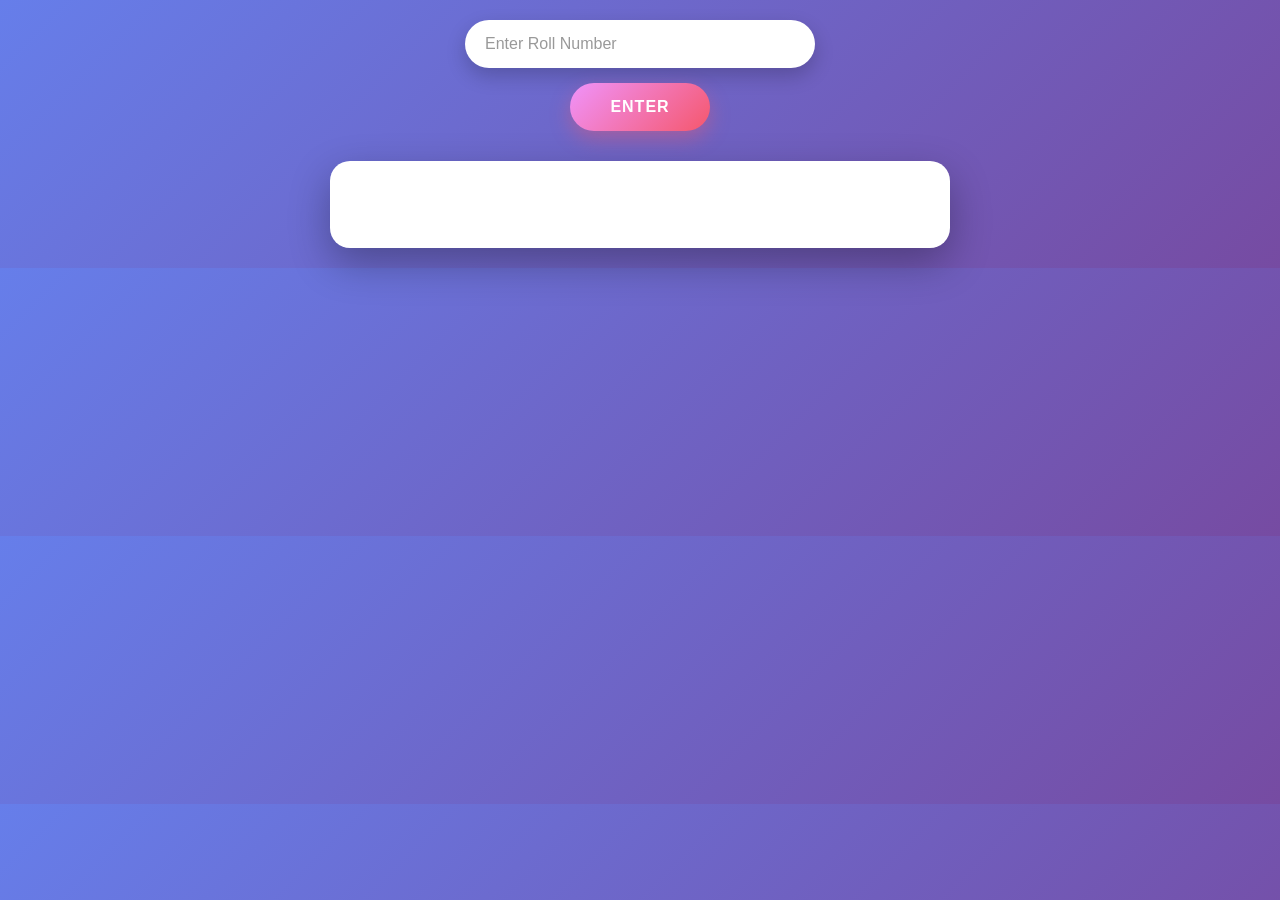
<file: index.html>
<!DOCTYPE html>
 <html lang="en">
 <head>
     <meta charset="UTF-8">
   <meta name="viewport" content="width=device-width, initial-scale=1.0">
    <title> Student Management System</title>
     <link rel="stylesheet" href="style.css"> 

</head>
<body>
    
   <input type="number" id="inputRoll" placeholder="Enter Roll Number"> 
   <button onclick="SearchRoll()" >Enter</button>
   <div class="main">
   <div class="StudentData">
        
    </div>
   <div class="Result"> </div>
   </div>



    <script src="script.js"></script>
 </body>
 </html>
</file>
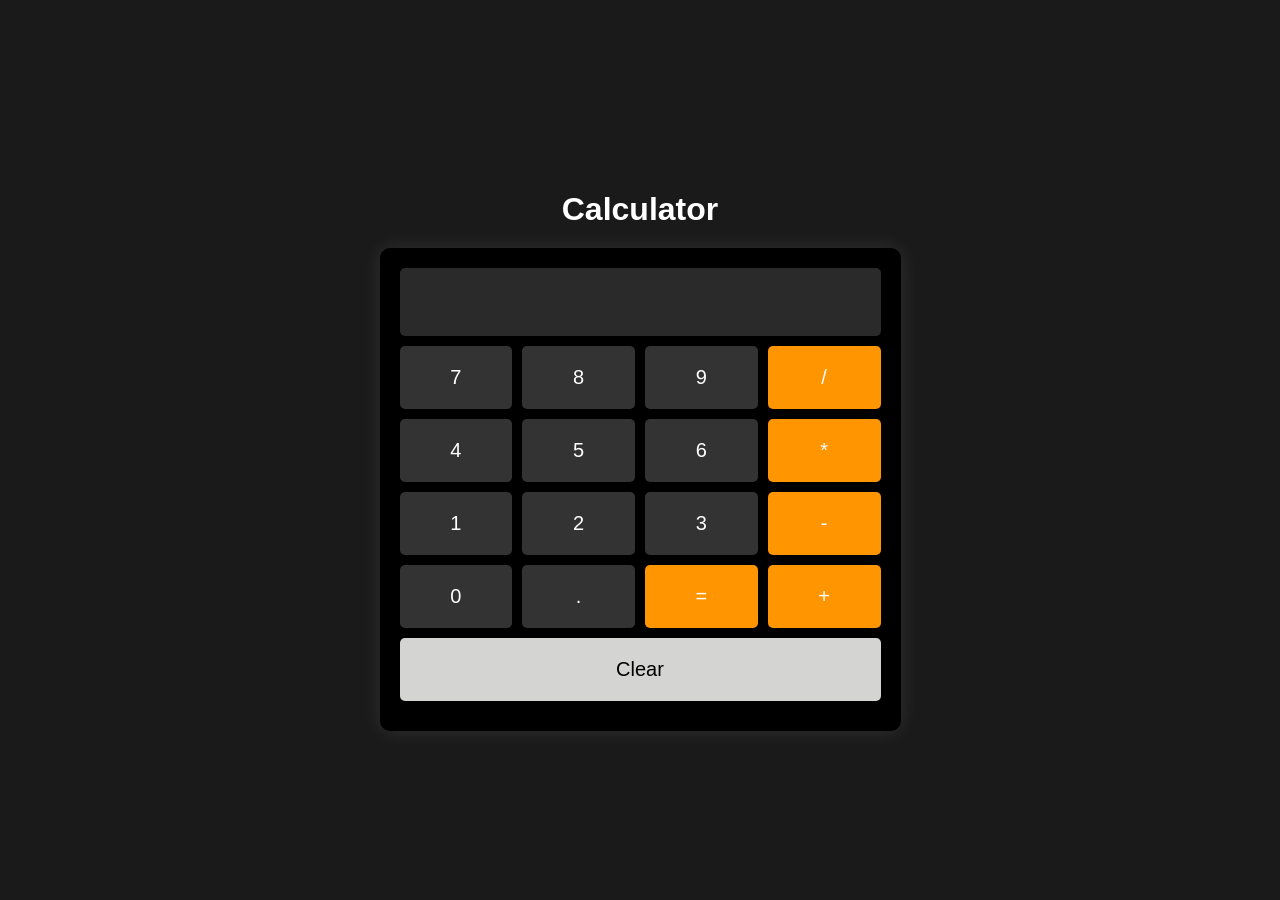
<file: Calculator/index.html>
<!DOCTYPE html>
<html lang="en">
<head>
    <meta charset="UTF-8">
    <meta name="viewport" content="width=device-width, initial-scale=1.0">
    <title>Calculator</title>
    <style>
        body {
            background-color: #1a1a1a;
            display: flex;
            flex-direction: column;
            align-items: center;
            justify-content: center;
            min-height: 100vh;
            margin: 0;
            font-family: Arial, sans-serif;
        }

        h1 {
            color: #ffffff;
            margin-bottom: 20px;
        }

        .calculator {
            background-color: #000000;
            padding: 20px;
            border-radius: 10px;
            box-shadow: 0 0 20px rgba(255, 255, 255, 0.1);
        }

        input {
            width: 100%;
            padding: 20px;
            font-size: 24px;
            text-align: right;
            border: none;
            background-color: #2a2a2a;
            color: #ffffff;
            border-radius: 5px;
            margin-bottom: 10px;
            box-sizing: border-box;
        }

        .button-row {
            display: flex;
            gap: 10px;
            margin-bottom: 10px;
        }

        button {
            flex: 1;
            padding: 20px;
            font-size: 20px;
            border: none;
            background-color: #333333;
            color: #ffffff;
            border-radius: 5px;
            cursor: pointer;
            transition: background-color 0.2s;
        }

        button:active {
            background-color: #1a1a1a;
        }

        .operator {
            background-color: #ff9500;
        }

        .operator:active {
            background-color: #cc7700;
        }

        .equal {
            background-color: #ff9500;
        }

        .equal:active {
            background-color: #cc7700;
        }

        .clear {
            background-color: #d4d4d2;
            color: #000000;
        }

        .clear:active {
            background-color: #a6a6a6;
        }
    </style>
</head>
<body>
    <h1>Calculator</h1>
    <div class="calculator">
        <div>
            <input type="text" size="30">
        </div>
        <div class="button-row">
            <button onclick="document.querySelector('input').value+='7'">7</button>
            <button onclick="document.querySelector('input').value+='8'">8</button>
            <button onclick="document.querySelector('input').value+='9'">9</button>
            <button class="operator" onclick="document.querySelector('input').value+='/'">/</button>
        </div>
        <div class="button-row">
            <button onclick="document.querySelector('input').value+='4'">4</button>
            <button onclick="document.querySelector('input').value+='5'">5</button>
            <button onclick="document.querySelector('input').value+='6'">6</button>
            <button class="operator" onclick="document.querySelector('input').value+='*'">*</button>
        </div>
        <div class="button-row">
            <button onclick="document.querySelector('input').value+='1'">1</button>
            <button onclick="document.querySelector('input').value+='2'">2</button>
            <button onclick="document.querySelector('input').value+='3'">3</button>
            <button class="operator" onclick="document.querySelector('input').value+='-'">-</button>
        </div>
        <div class="button-row">
            <button onclick="document.querySelector('input').value+='0'">0</button>
            <button onclick="document.querySelector('input').value+='.'">.</button>
            <button class="equal" onclick="document.querySelector('input').value = eval(document.querySelector('input').value)">=</button>
            <button class="operator" onclick="document.querySelector('input').value+='+'">+</button>
        </div>
        <div class="button-row">
            <button class="clear" onclick="document.querySelector('input').value=''">Clear</button>
        </div>
    </div>
</body>
</html>
</file>
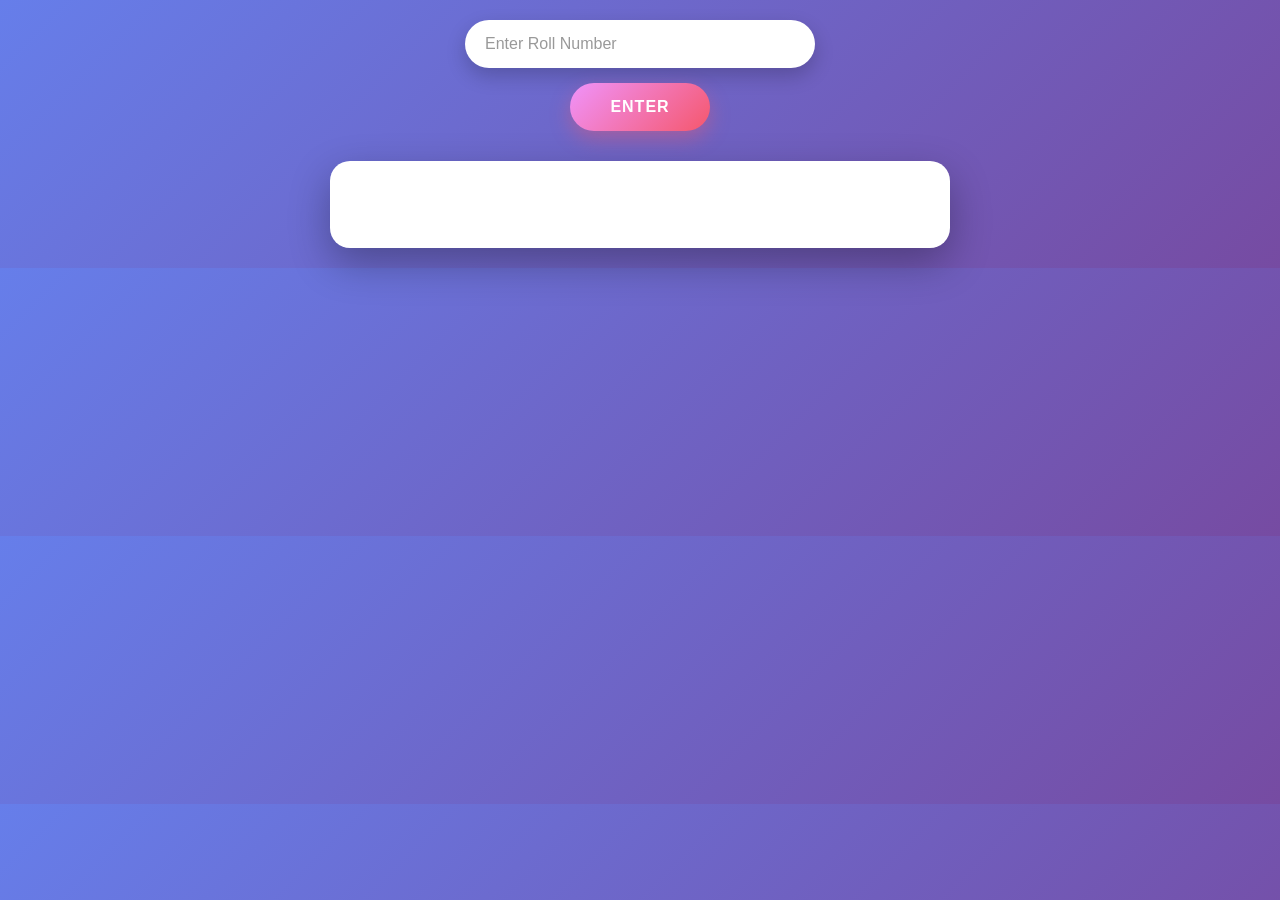
<file: Student-MS/index.html>
<!DOCTYPE html>
 <html lang="en">
 <head>
     <meta charset="UTF-8">
   <meta name="viewport" content="width=device-width, initial-scale=1.0">
    <title> Student Management System</title>
     <link rel="stylesheet" href="style.css"> 

</head>
<body>
    
   <input type="number" id="inputRoll" placeholder="Enter Roll Number"> 
   <button onclick="SearchRoll()" >Enter</button>
   <div class="main">
   <div class="StudentData">
        
    </div>
   <div class="Result"> </div>
   </div>



    <script src="script.js"></script>
 </body>
 </html>
</file>
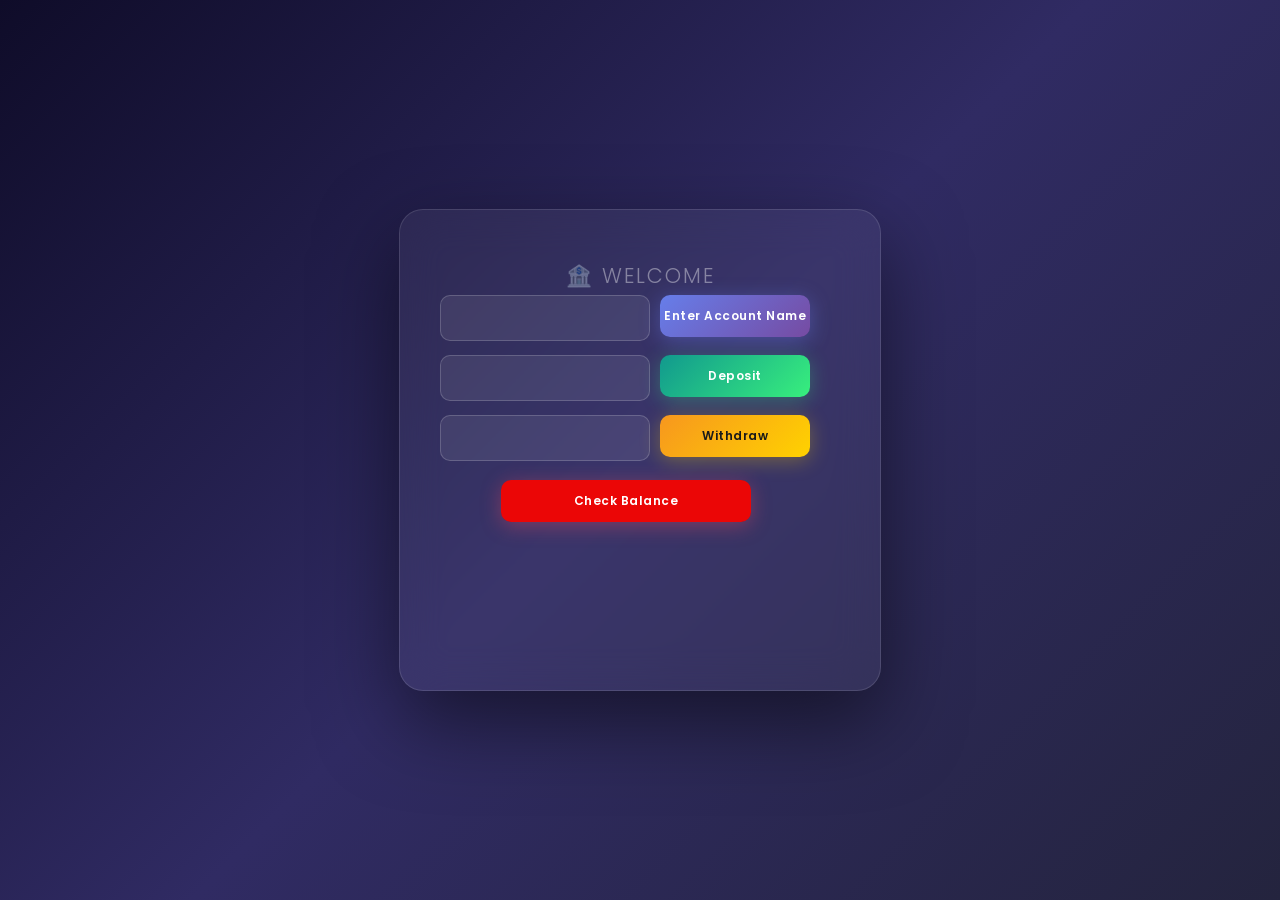
<file: Bank-MS/bank.html>
<!DOCTYPE html>
<html lang="en">
<head>
    <meta charset="UTF-8">
    <meta name="viewport" content="width=device-width, initial-scale=1.0">
    <title>Bank</title>
    <link rel="stylesheet" href="bank.css">
</head>
<body>
    
  <input type="text" name="" id="inputName">
  <button onclick="enterName()" class="btn">Enter Account Name</button>

    <input type="number" id="inputDeposit"> 
    <button onclick="Deposit()" >Deposit</button>

    <input type="number" name="" id="inputWithdraw"> 
    <button onclick="withdraw()">Withdraw</button>
    
    <button onclick="checkBalance()" >Check Balance</button>

    <div class="box">
      <p id="error"></p>
      <h1></h1>
    </div>
    
    <p id="statement"></p>

    <script src="bank.js"></script>
</body>
</html>
</file>
<file: style.css>
* {
    margin: 0;
    padding: 0;
    box-sizing: border-box;
}

body {
    font-family: 'Segoe UI', Tahoma, Geneva, Verdana, sans-serif;
    background: linear-gradient(135deg, #667eea 0%, #764ba2 100%);
    display: flex;
    flex-direction: column;
    align-items: center;
    justify-content: center;
    padding: 20px;
}

/* Search Input Section */
input[type="number"] {
    width: 100%;
    max-width: 350px;
    padding: 15px 20px;
    font-size: 16px;
    border: none;
    border-radius: 50px;
    outline: none;
    box-shadow: 0 8px 20px rgba(0, 0, 0, 0.2);
    margin-bottom: 15px;
    background: white;
    transition: all 0.3s ease;
}

input[type="number"]:focus {
    box-shadow: 0 10px 30px rgba(0, 0, 0, 0.3);
    transform: translateY(-2px);
}

input[type="number"]::placeholder {
    color: #999;
}

/* Search Button */
 button {
    padding: 15px 40px;
    font-size: 16px;
    font-weight: 600;
    color: white;
    background: linear-gradient(135deg, #f093fb 0%, #f5576c 100%);
    border: none;
    border-radius: 50px;
    cursor: pointer;
    box-shadow: 0 8px 20px rgba(245, 87, 108, 0.4);
    transition: all 0.3s ease;
    margin-bottom: 30px;
    text-transform: uppercase;
    letter-spacing: 1px;
}

button:hover {
    transform: translateY(-3px);
    box-shadow: 0 12px 30px rgba(245, 87, 108, 0.5);
}

button:active {
    transform: translateY(-1px);
}

.main{
    width: 50%;
    height: auto;
}

/* Student Data Container */
.StudentData {
    background: white;
    padding: 7%;
    border-radius: 20px;
    box-shadow: 0 15px 40px rgba(0, 0, 0, 0.3);
    width: 100%;
    height: auto;
    animation: fadeIn 0.5s ease;
}

/* Marks Display Paragraphs */
.StudentData p {
    font-size: 18px;
    padding: 12px 20px;
    margin: 10px 0;
    background: linear-gradient(135deg, #e0e7ff 0%, #f3e7ff 100%);
    border-radius: 12px;
    border-left: 4px solid #667eea;
    color: #333;
    font-weight: 500;
    transition: all 0.3s ease;
}

.StudentData p:hover {
    transform: translateX(5px);
    box-shadow: 0 5px 15px rgba(102, 126, 234, 0.2);
}

/* Action Buttons inside StudentData */
.StudentData button {
    padding: 12px 25px;
    margin: 10px 5px;
    font-size: 14px;
    font-weight: 600;
    color: white;
    background: linear-gradient(135deg, #667eea 0%, #764ba2 100%);
    border: none;
    border-radius: 25px;
    cursor: pointer;
    box-shadow: 0 5px 15px rgba(102, 126, 234, 0.3);
    transition: all 0.3s ease;
    text-transform: uppercase;
    letter-spacing: 0.5px;
    display: inline-block;
}

.reset{
     padding: 12px 25px;
    margin-left: 40%;
    margin-top: 10px;
    font-size: 14px;
    font-weight: 600;
    color: white;
    background: linear-gradient(135deg, #667eea 0%, #764ba2 100%);
    border: none;
    border-radius: 25px;
    cursor: pointer;
    box-shadow: 0 5px 15px rgba(102, 126, 234, 0.3);
    transition: all 0.3s ease;
    text-transform: uppercase;
    letter-spacing: 0.5px;
    display: inline-block;
}

.StudentData button:hover {
    transform: translateY(-2px);
    box-shadow: 0 8px 20px rgba(102, 126, 234, 0.4);
    background: linear-gradient(135deg, #764ba2 0%, #667eea 100%);
}

.StudentData button:active {
    transform: translateY(0);
}
</file>
<file: Student-MS/style.css>
* {
    margin: 0;
    padding: 0;
    box-sizing: border-box;
}

body {
    font-family: 'Segoe UI', Tahoma, Geneva, Verdana, sans-serif;
    background: linear-gradient(135deg, #667eea 0%, #764ba2 100%);
    display: flex;
    flex-direction: column;
    align-items: center;
    justify-content: center;
    padding: 20px;
}

/* Search Input Section */
input[type="number"] {
    width: 100%;
    max-width: 350px;
    padding: 15px 20px;
    font-size: 16px;
    border: none;
    border-radius: 50px;
    outline: none;
    box-shadow: 0 8px 20px rgba(0, 0, 0, 0.2);
    margin-bottom: 15px;
    background: white;
    transition: all 0.3s ease;
}

input[type="number"]:focus {
    box-shadow: 0 10px 30px rgba(0, 0, 0, 0.3);
    transform: translateY(-2px);
}

input[type="number"]::placeholder {
    color: #999;
}

/* Search Button */
 button {
    padding: 15px 40px;
    font-size: 16px;
    font-weight: 600;
    color: white;
    background: linear-gradient(135deg, #f093fb 0%, #f5576c 100%);
    border: none;
    border-radius: 50px;
    cursor: pointer;
    box-shadow: 0 8px 20px rgba(245, 87, 108, 0.4);
    transition: all 0.3s ease;
    margin-bottom: 30px;
    text-transform: uppercase;
    letter-spacing: 1px;
}

button:hover {
    transform: translateY(-3px);
    box-shadow: 0 12px 30px rgba(245, 87, 108, 0.5);
}

button:active {
    transform: translateY(-1px);
}

.main{
    width: 50%;
    height: auto;
}

/* Student Data Container */
.StudentData {
    background: white;
    padding: 7%;
    border-radius: 20px;
    box-shadow: 0 15px 40px rgba(0, 0, 0, 0.3);
    width: 100%;
    height: auto;
    animation: fadeIn 0.5s ease;
}

/* Marks Display Paragraphs */
.StudentData p {
    font-size: 18px;
    padding: 12px 20px;
    margin: 10px 0;
    background: linear-gradient(135deg, #e0e7ff 0%, #f3e7ff 100%);
    border-radius: 12px;
    border-left: 4px solid #667eea;
    color: #333;
    font-weight: 500;
    transition: all 0.3s ease;
}

.StudentData p:hover {
    transform: translateX(5px);
    box-shadow: 0 5px 15px rgba(102, 126, 234, 0.2);
}

/* Action Buttons inside StudentData */
.StudentData button {
    padding: 12px 25px;
    margin: 10px 5px;
    font-size: 14px;
    font-weight: 600;
    color: white;
    background: linear-gradient(135deg, #667eea 0%, #764ba2 100%);
    border: none;
    border-radius: 25px;
    cursor: pointer;
    box-shadow: 0 5px 15px rgba(102, 126, 234, 0.3);
    transition: all 0.3s ease;
    text-transform: uppercase;
    letter-spacing: 0.5px;
    display: inline-block;
}

.reset{
     padding: 12px 25px;
    margin-left: 40%;
    margin-top: 10px;
    font-size: 14px;
    font-weight: 600;
    color: white;
    background: linear-gradient(135deg, #667eea 0%, #764ba2 100%);
    border: none;
    border-radius: 25px;
    cursor: pointer;
    box-shadow: 0 5px 15px rgba(102, 126, 234, 0.3);
    transition: all 0.3s ease;
    text-transform: uppercase;
    letter-spacing: 0.5px;
    display: inline-block;
}

.StudentData button:hover {
    transform: translateY(-2px);
    box-shadow: 0 8px 20px rgba(102, 126, 234, 0.4);
    background: linear-gradient(135deg, #764ba2 0%, #667eea 100%);
}

.StudentData button:active {
    transform: translateY(0);
}
</file>
<file: Bank-MS/bank.css>
@import url('https://fonts.googleapis.com/css2?family=Poppins:wght@300;400;500;600;700&display=swap'); 

* {
  box-sizing: border-box;
  margin: 0;
  padding: 0;
}

body {
  font-family: 'Poppins', sans-serif;
  min-height: 100vh;
  background: linear-gradient(135deg, #0f0c29, #302b63, #24243e);
  display: flex;
  align-items: center;
  justify-content: center;
}
body::before {
  content: '';
  position: fixed;
  top: 50%;
  left: 50%;
  transform: translate(-50%, -50%);
  width: 480px;
  max-width: 95vw;
  height: 480px;
  background: rgba(255, 255, 255, 0.05);
  backdrop-filter: blur(20px);
  border-radius: 24px;
  border: 1px solid rgba(255, 255, 255, 0.12);
  box-shadow: 0 30px 80px rgba(0, 0, 0, 0.5);
  z-index: 0;
}

body > * {
  position: relative;
  z-index: 1;
}

/* ── TITLE ── */
h1 {
  position: fixed;
  top: 50%;
  left: 50%;
  transform: translate(-50%, -195px);
  width: 420px;
  text-align: center;
  font-size: 1.6rem;
  font-weight: 700;
  color: white;
  letter-spacing: 3px;
  text-transform: uppercase;
  min-height: 40px;
  z-index: 2;
}
.box:has(#error:not(:empty)) h1:empty::before {
  content: '';
}
#error{
  position: fixed;
  top: 48%;
  left: 49%;
  transform: translate(-50%, -195px);
  text-align: center;
  font-size: 1.6rem;
  color:white;
  z-index: 2;
  color: rgb(230, 57, 70);              
  padding: 10px 14px;
  font-family: Arial, sans-serif;

}

/* show state */
 #error.show {
   opacity: 1;
  transform: translateY(0); 
} 

h1:empty::before {
  content: '🏦 Welcome';
  font-size: 1.3rem;
  opacity: 0.4;
  font-weight: 300;
  letter-spacing: 2px;
}
#inputName,
#inputDeposit,
#inputWithdraw {
  position: fixed;
  left: 50%;
  z-index: 2;
  transform: translateX(-200px);
  width: 210px;
  padding: 12px 16px;
  background: rgba(255,255,255,0.08);
  border: 1.5px solid rgba(255,255,255,0.18);
  border-radius: 10px;
  color: #fff;
  font-family: 'Poppins', sans-serif;
  font-size: 13px;
  outline: none;
  transition: border-color 0.3s, background 0.3s;
}

#inputName       { top: 50%; margin-top: -155px; }
#inputDeposit    { top: 50%; margin-top: -95px;  }
#inputWithdraw   { top: 50%; margin-top: -35px;  }

#inputName:focus,
#inputDeposit:focus,
#inputWithdraw:focus {
  border-color: #a78bfa;
  background: rgba(167,139,250,0.1);
}

input[type="number"]::-webkit-inner-spin-button,
input[type="number"]::-webkit-outer-spin-button { -webkit-appearance: none; }

/* ── BUTTONS ── */
button {
  position: fixed;
  left: 50%;
  z-index: 2;
  transform: translateX(20px);
  width: 150px;
  padding: 12px 0;
  border: none;
  border-radius: 10px;
  font-family: 'Poppins', sans-serif;
  font-size: 12px;
  font-weight: 600;
  letter-spacing: 0.5px;
  cursor: pointer;
  transition: transform 0.15s, box-shadow 0.2s;
  color: #fff;
}

.butto{
  width: 250px;
  padding: 20px;
  background-color: rgb(235, 6, 6);
  color: white;
  position: fixed;
  left: 40%;
  z-index: 2;
 border-radius: 20px; 

}

/* Enter Account Name button */
body > button:nth-of-type(1) {
  top: 50%;
  margin-top: -155px;
  background: linear-gradient(135deg, #667eea, #764ba2);
  box-shadow: 0 4px 20px rgba(102,126,234,0.4);
}

/* Deposit button */
body > button:nth-of-type(2) {
  top: 50%;
  margin-top: -95px;
  background: linear-gradient(135deg, #11998e, #38ef7d);
  box-shadow: 0 4px 20px rgba(56,239,125,0.3);
}

/* Withdraw button */
body > button:nth-of-type(3) {
  top: 50%;
  margin-top: -35px;
  background: linear-gradient(135deg, #f7971e, #ffd200);
  color: #1a1a1a;
  box-shadow: 0 4px 20px rgba(255,210,0,0.3);
}

/* Check Balance button — no input pair, center it */
body > button:nth-of-type(4) {
  top: 50%;
  margin-top: 30px;
  left: 45%;
  transform: translateX(-75px);
  background: linear-gradient(135deg, rgb(235, 6, 6), rgb(235, 6, 6));
  box-shadow: 0 4px 20px rgba(233,69,96,0.4);
  width: 250px;
}

button:hover {
  transform: translateX(20px) translateY(-2px);
  box-shadow: 0 8px 25px rgba(0,0,0,0.3);
}

body > button:nth-of-type(4):hover {
  transform: translateX(-75px) translateY(-2px);
}

button:active {
  transform: translateX(20px) scale(0.97);
}

body > button:nth-of-type(4):active {
  transform: translateX(-75px) scale(0.97);
}

#statement {
  position: fixed;
  left: 50%;
  transform: translateX(-50%);
  width: 380px;
  text-align: center;
  font-size: 13px;
  font-weight: 500;
  padding: 10px 20px;
  border-radius: 10px;
  z-index: 2;
  transition: all 0.3s;
}

#statement  { top: 50%; margin-top: 95px;  }

#statement:not(:empty) {
  background: rgba(56, 239, 125, 0.15);
  border: 1px solid rgba(56,239,125,0.35);
  color: #38ef7d;
}
</file>
